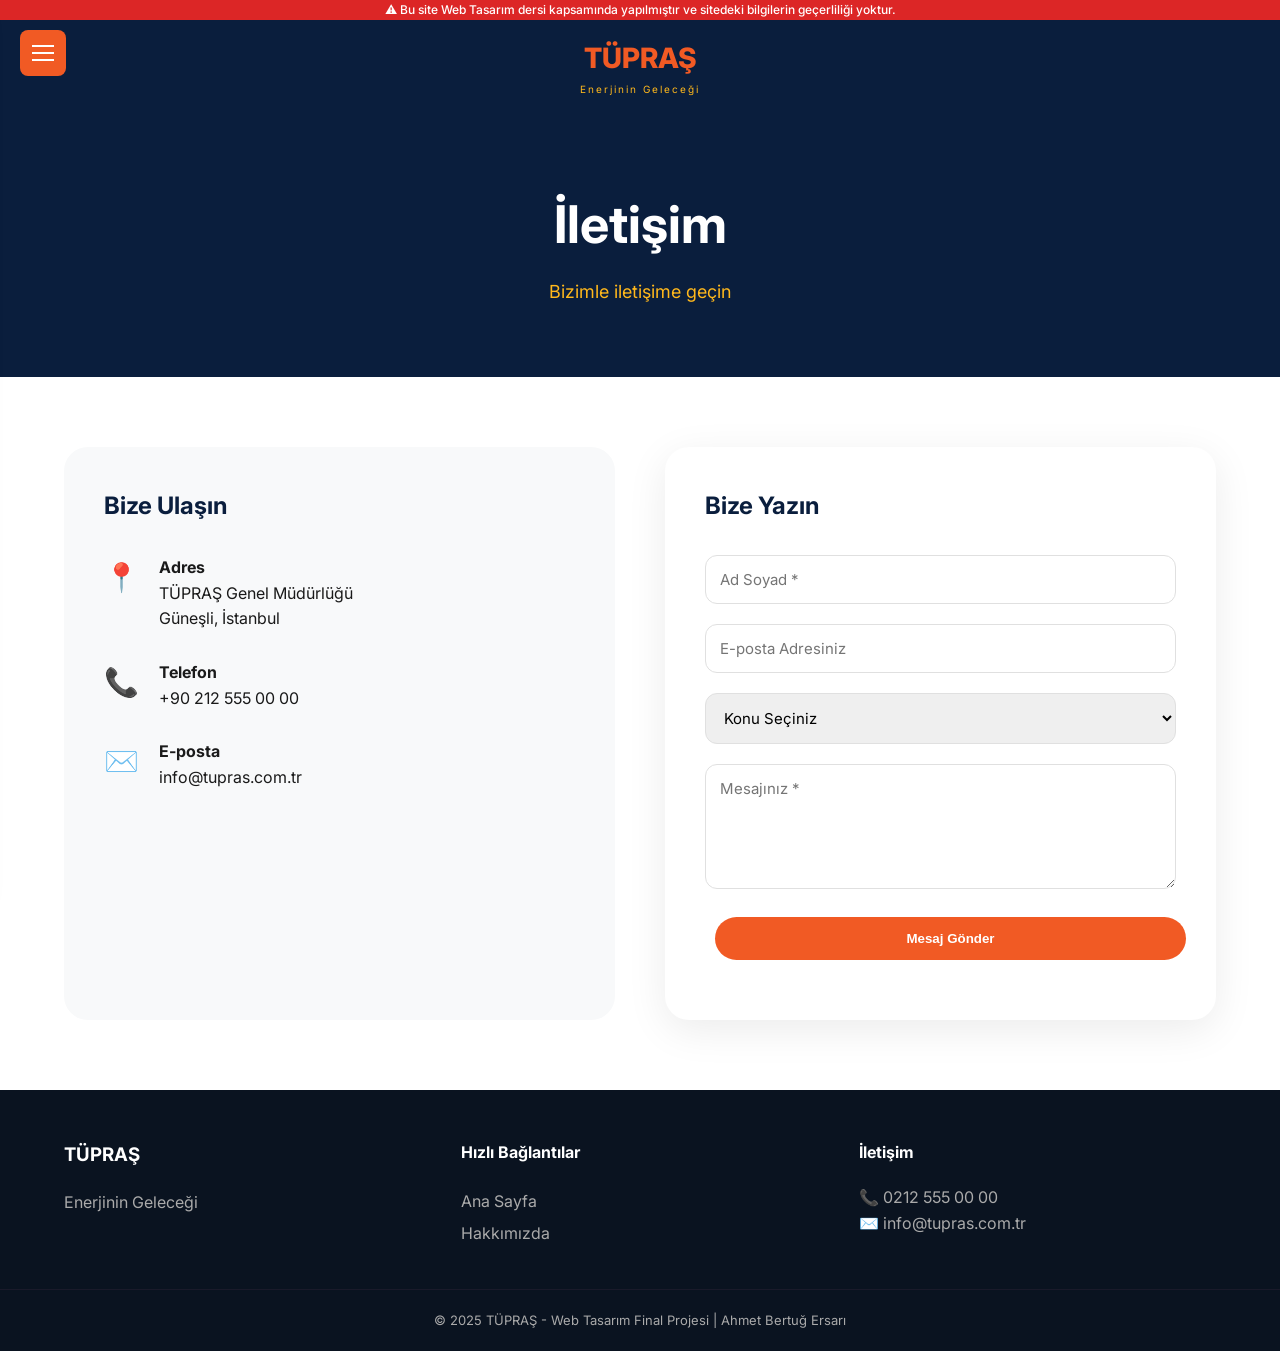
<file: iletisim.html>
<!DOCTYPE html>
<html lang="tr">
<head>
    <meta charset="UTF-8">
    <meta name="viewport" content="width=device-width, initial-scale=1.0">
    <title>TÜPRAŞ | İletişim</title>
    <link rel="stylesheet" href="css/style.css">
    <link href="https://fonts.googleapis.com/css2?family=Inter:wght@300;400;500;600;700;800&display=swap" rel="stylesheet">
</head>
<body>

<div class="top-banner">
    ⚠ Bu site Web Tasarım dersi kapsamında yapılmıştır ve sitedeki bilgilerin geçerliliği yoktur.
</div>

<div class="sidebar-overlay" id="sidebarOverlay"></div>
<div class="sidebar" id="sidebar">
    <div class="sidebar-header">
        <div class="sidebar-logo">TÜPRAŞ</div>
        <div class="sidebar-close" id="sidebarClose">✕</div>
    </div>
    <ul class="sidebar-menu">
        <li><a href="index.html">🏠 Ana Sayfa</a></li>
        <li><a href="hakkimizda.html">📖 Hakkımızda</a></li>
        <li><a href="hizmetlerimiz.html">⚙️ Hizmetlerimiz</a></li>
        <li><a href="surdurulebilirlik.html">🌱 Sürdürülebilirlik</a></li>
        <li><a href="iletisim.html" class="active">📞 İletişim</a></li>
    </ul>
    <div class="sidebar-footer"><p>© 2025 TÜPRAŞ</p><p>Web Tasarım Projesi</p></div>
</div>

<div class="main-content">
    <div class="menu-toggle" id="menuToggle"><span></span><span></span><span></span></div>

    <nav class="top-nav">
        <div class="container nav-wrapper">
            <div class="logo-area"><div class="logo">TÜPRAŞ</div><div class="logo-sub">Enerjinin Geleceği</div></div>
        </div>
    </nav>

    <section class="page-header"><div class="container"><h1>İletişim</h1><p>Bizimle iletişime geçin</p></div></section>

    <section class="contact-page">
        <div class="container contact-wrapper">
            <div class="contact-info-box">
                <h2>Bize Ulaşın</h2>
                <div class="contact-item"><span class="contact-icon">📍</span><div><strong>Adres</strong><br>TÜPRAŞ Genel Müdürlüğü<br>Güneşli, İstanbul</div></div>
                <div class="contact-item"><span class="contact-icon">📞</span><div><strong>Telefon</strong><br>+90 212 555 00 00</div></div>
                <div class="contact-item"><span class="contact-icon">✉️</span><div><strong>E-posta</strong><br>info@tupras.com.tr</div></div>
            </div>
            <div class="contact-form-box">
                <h2>Bize Yazın</h2>
                <form id="contactForm">
                    <div class="form-row"><input type="text" id="fullname" placeholder="Ad Soyad *" required></div>
                    <div class="form-row"><input type="email" id="email" placeholder="E-posta Adresiniz"></div>
                    <div class="form-row"><select id="subject"><option value="">Konu Seçiniz</option><option value="genel">Genel Bilgi</option><option value="yatirimci">Yatırımcı İlişkileri</option></select></div>
                    <div class="form-row"><textarea id="message" rows="5" placeholder="Mesajınız *" required></textarea></div>
                    <div class="form-row"><button type="submit" class="btn-primary submit-btn">Mesaj Gönder</button></div>
                    <div id="formFeedback" class="form-feedback"></div>
                </form>
            </div>
        </div>
    </section>

    <footer>
        <div class="container footer-grid">
            <div class="footer-col"><h3>TÜPRAŞ</h3><p>Enerjinin Geleceği</p></div>
            <div class="footer-col"><h4>Hızlı Bağlantılar</h4><ul><li><a href="index.html">Ana Sayfa</a></li><li><a href="hakkimizda.html">Hakkımızda</a></li></ul></div>
            <div class="footer-col"><h4>İletişim</h4><p>📞 0212 555 00 00</p><p>✉️ info@tupras.com.tr</p></div>
        </div>
        <div class="footer-bottom"><p>&copy; 2025 TÜPRAŞ - Web Tasarım Final Projesi | Ahmet Bertuğ Ersarı</p></div>
    </footer>
</div>

<script src="js/script.js"></script>
<script>
    const contactForm = document.getElementById('contactForm');
    const formFeedback = document.getElementById('formFeedback');
    if(contactForm){
        contactForm.addEventListener('submit', function(e){
            e.preventDefault();
            const fullname = document.getElementById('fullname').value.trim();
            const message = document.getElementById('message').value.trim();
            if(fullname === "" || message === ""){
                formFeedback.innerHTML = "❌ Lütfen ad soyad ve mesaj alanını doldurunuz.";
                formFeedback.style.color = "#e74c3c";
            } else {
                formFeedback.innerHTML = "✅ Mesajınız başarıyla alındı. (Demo)";
                formFeedback.style.color = "#27ae60";
                contactForm.reset();
            }
        });
    }
</script>
</body>
</html>
</file>
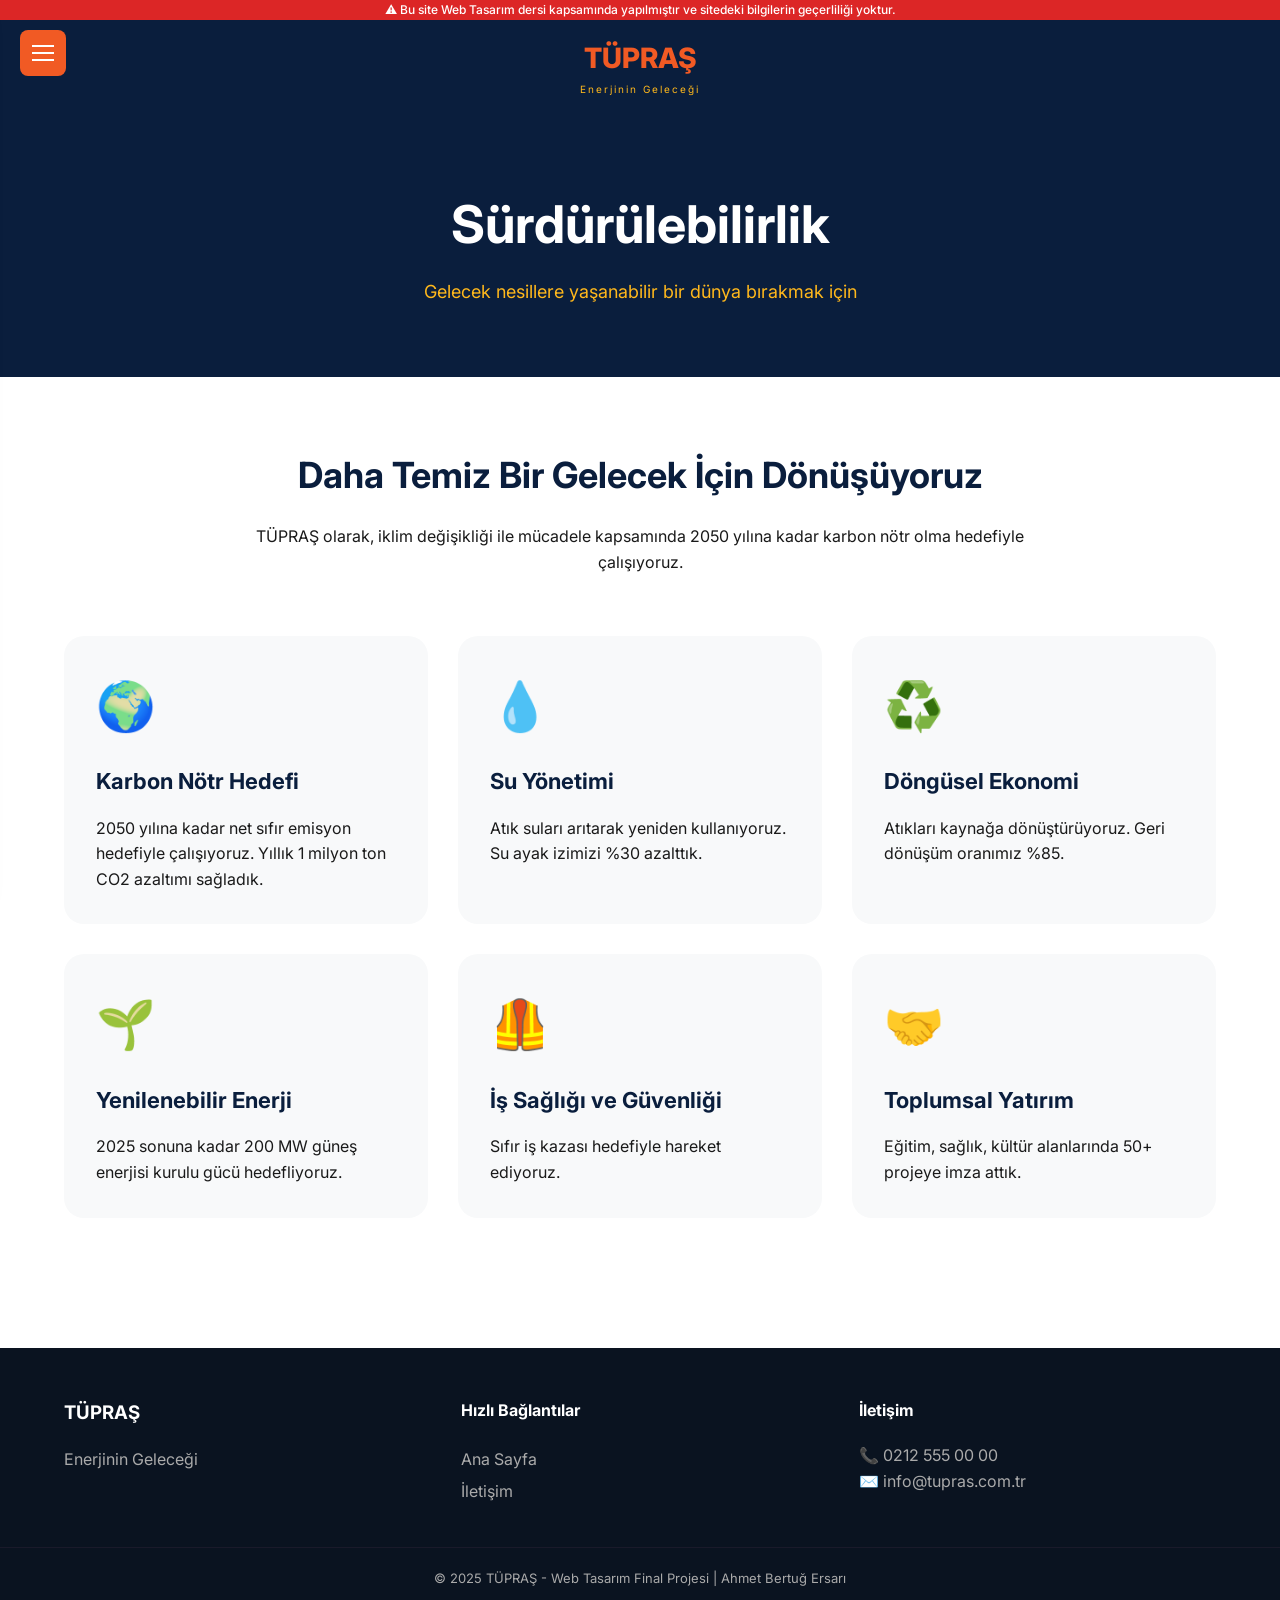
<file: surdurulebilirlik.html>
<!DOCTYPE html>
<html lang="tr">
<head>
    <meta charset="UTF-8">
    <meta name="viewport" content="width=device-width, initial-scale=1.0">
    <title>TÜPRAŞ | Sürdürülebilirlik</title>
    <link rel="stylesheet" href="css/style.css">
    <link href="https://fonts.googleapis.com/css2?family=Inter:wght@300;400;500;600;700;800&display=swap" rel="stylesheet">
</head>
<body>

<div class="top-banner">
    ⚠ Bu site Web Tasarım dersi kapsamında yapılmıştır ve sitedeki bilgilerin geçerliliği yoktur.
</div>

<div class="sidebar-overlay" id="sidebarOverlay"></div>
<div class="sidebar" id="sidebar">
    <div class="sidebar-header">
        <div class="sidebar-logo">TÜPRAŞ</div>
        <div class="sidebar-close" id="sidebarClose">✕</div>
    </div>
    <ul class="sidebar-menu">
        <li><a href="index.html">🏠 Ana Sayfa</a></li>
        <li><a href="hakkimizda.html">📖 Hakkımızda</a></li>
        <li><a href="hizmetlerimiz.html">⚙️ Hizmetlerimiz</a></li>
        <li><a href="surdurulebilirlik.html" class="active">🌱 Sürdürülebilirlik</a></li>
        <li><a href="iletisim.html">📞 İletişim</a></li>
    </ul>
    <div class="sidebar-footer"><p>© 2025 TÜPRAŞ</p><p>Web Tasarım Projesi</p></div>
</div>

<div class="main-content">
    <div class="menu-toggle" id="menuToggle"><span></span><span></span><span></span></div>

    <nav class="top-nav">
        <div class="container nav-wrapper">
            <div class="logo-area"><div class="logo">TÜPRAŞ</div><div class="logo-sub">Enerjinin Geleceği</div></div>
        </div>
    </nav>

    <section class="page-header"><div class="container"><h1>Sürdürülebilirlik</h1><p>Gelecek nesillere yaşanabilir bir dünya bırakmak için</p></div></section>

    <section class="sustainability-detail">
        <div class="container">
            <div class="sustainability-intro"><h2>Daha Temiz Bir Gelecek İçin Dönüşüyoruz</h2><p>TÜPRAŞ olarak, iklim değişikliği ile mücadele kapsamında 2050 yılına kadar karbon nötr olma hedefiyle çalışıyoruz.</p></div>
            <div class="sustainability-grid">
                <div class="sus-card"><div class="sus-icon">🌍</div><h3>Karbon Nötr Hedefi</h3><p>2050 yılına kadar net sıfır emisyon hedefiyle çalışıyoruz. Yıllık 1 milyon ton CO2 azaltımı sağladık.</p></div>
                <div class="sus-card"><div class="sus-icon">💧</div><h3>Su Yönetimi</h3><p>Atık suları arıtarak yeniden kullanıyoruz. Su ayak izimizi %30 azalttık.</p></div>
                <div class="sus-card"><div class="sus-icon">♻️</div><h3>Döngüsel Ekonomi</h3><p>Atıkları kaynağa dönüştürüyoruz. Geri dönüşüm oranımız %85.</p></div>
                <div class="sus-card"><div class="sus-icon">🌱</div><h3>Yenilenebilir Enerji</h3><p>2025 sonuna kadar 200 MW güneş enerjisi kurulu gücü hedefliyoruz.</p></div>
                <div class="sus-card"><div class="sus-icon">🦺</div><h3>İş Sağlığı ve Güvenliği</h3><p>Sıfır iş kazası hedefiyle hareket ediyoruz.</p></div>
                <div class="sus-card"><div class="sus-icon">🤝</div><h3>Toplumsal Yatırım</h3><p>Eğitim, sağlık, kültür alanlarında 50+ projeye imza attık.</p></div>
            </div>
        </div>
    </section>

    <footer>
        <div class="container footer-grid">
            <div class="footer-col"><h3>TÜPRAŞ</h3><p>Enerjinin Geleceği</p></div>
            <div class="footer-col"><h4>Hızlı Bağlantılar</h4><ul><li><a href="index.html">Ana Sayfa</a></li><li><a href="iletisim.html">İletişim</a></li></ul></div>
            <div class="footer-col"><h4>İletişim</h4><p>📞 0212 555 00 00</p><p>✉️ info@tupras.com.tr</p></div>
        </div>
        <div class="footer-bottom"><p>&copy; 2025 TÜPRAŞ - Web Tasarım Final Projesi | Ahmet Bertuğ Ersarı</p></div>
    </footer>
</div>

<script src="js/script.js"></script>
</body>
</html>
</file>
<file: css/style.css>
* {
    margin: 0;
    padding: 0;
    box-sizing: border-box;
}

body {
    font-family: 'Inter', sans-serif;
    line-height: 1.6;
    color: #1a1a1a;
    background: #fff;
    overflow-x: hidden;
}

:root {
    --tupras-dark: #0A1E3D;
    --tupras-orange: #F15A24;
    --tupras-gold: #FFB81C;
    --tupras-gray: #F8F9FA;
}

/* ===== ZORUNLU KIRMIZI UYARI (20px sabit) ===== */
.top-banner {
    background-color: #dc2626;
    color: white;
    text-align: center;
    font-size: 12px;
    height: 20px;
    line-height: 20px;
    position: fixed;
    top: 0;
    width: 100%;
    z-index: 1002;
    font-weight: 500;
}

/* ===== SIDEBAR MENU (SOL TARAF AÇILIR/KAPANIR) ===== */
.sidebar {
    position: fixed;
    top: 20px;
    left: -300px;
    width: 280px;
    height: calc(100% - 20px);
    background: var(--tupras-dark);
    z-index: 1001;
    transition: left 0.3s ease;
    box-shadow: 2px 0 20px rgba(0,0,0,0.2);
    display: flex;
    flex-direction: column;
}

.sidebar.active {
    left: 0;
}

.sidebar-overlay {
    position: fixed;
    top: 20px;
    left: 0;
    width: 100%;
    height: calc(100% - 20px);
    background: rgba(0,0,0,0.5);
    z-index: 1000;
    display: none;
}

.sidebar-overlay.active {
    display: block;
}

.sidebar-header {
    padding: 24px 20px;
    border-bottom: 1px solid rgba(255,255,255,0.1);
    display: flex;
    justify-content: space-between;
    align-items: center;
}

.sidebar-logo {
    font-size: 24px;
    font-weight: 800;
    color: var(--tupras-orange);
}

.sidebar-close {
    font-size: 24px;
    color: white;
    cursor: pointer;
    transition: 0.3s;
}

.sidebar-close:hover {
    color: var(--tupras-orange);
}

.sidebar-menu {
    list-style: none;
    padding: 20px 0;
    flex: 1;
}

.sidebar-menu li a {
    display: block;
    padding: 14px 24px;
    color: white;
    text-decoration: none;
    font-weight: 500;
    transition: 0.3s;
    font-size: 16px;
}

.sidebar-menu li a:hover,
.sidebar-menu li a.active {
    background: var(--tupras-orange);
    color: white;
    padding-left: 32px;
}

.sidebar-footer {
    padding: 20px;
    border-top: 1px solid rgba(255,255,255,0.1);
    font-size: 12px;
    color: #aaa;
    text-align: center;
}

/* ===== MENU TOGGLE BUTTON (ÜÇ ÇİZGİ) ===== */
.menu-toggle {
    position: fixed;
    top: 30px;
    left: 20px;
    z-index: 1003;
    cursor: pointer;
    background: var(--tupras-orange);
    padding: 10px 12px;
    border-radius: 8px;
    transition: 0.3s;
}

.menu-toggle:hover {
    background: #d44515;
}

.menu-toggle span {
    display: block;
    width: 22px;
    height: 2px;
    background: white;
    margin: 5px 0;
    transition: 0.3s;
}

/* ===== ANA İÇERİK ===== */
.main-content {
    margin-top: 20px;
    transition: margin-left 0.3s ease;
}

/* ===== TOP NAV ===== */
.top-nav {
    background: var(--tupras-dark);
    padding: 16px 0;
    box-shadow: 0 4px 20px rgba(0,0,0,0.1);
}

.container {
    width: 90%;
    max-width: 1280px;
    margin: 0 auto;
}

.nav-wrapper {
    display: flex;
    justify-content: center;
    align-items: center;
}

.logo-area {
    text-align: center;
}

.logo {
    font-size: 28px;
    font-weight: 800;
    color: var(--tupras-orange);
}

.logo-sub {
    font-size: 10px;
    color: var(--tupras-gold);
    letter-spacing: 2px;
}

/* ===== HERO ===== */
.hero {
    height: 85vh;
    position: relative;
    display: flex;
    align-items: center;
    text-align: center;
    background: linear-gradient(135deg, #0A1E3D 0%, #1a3a5c 100%);
}

.hero-bg {
    position: absolute;
    top: 0;
    left: 0;
    width: 100%;
    height: 100%;
    background-image: url('https://picsum.photos/id/104/1920/1080');
    background-size: cover;
    background-position: center;
    opacity: 0.3;
}

.hero-content {
    position: relative;
    z-index: 2;
    color: white;
    width: 100%;
}

.hero-tag {
    display: inline-block;
    background: var(--tupras-orange);
    padding: 6px 18px;
    border-radius: 30px;
    font-size: 14px;
    margin-bottom: 24px;
}

.hero-content h1 {
    font-size: 64px;
    font-weight: 800;
    line-height: 1.2;
    margin-bottom: 20px;
}

.hero-content p {
    font-size: 18px;
    max-width: 700px;
    margin: 0 auto 32px;
}

.btn-primary {
    background: var(--tupras-orange);
    color: white;
    padding: 14px 36px;
    text-decoration: none;
    border-radius: 40px;
    font-weight: 600;
    display: inline-block;
    margin: 0 10px;
    transition: 0.3s;
    border: none;
    cursor: pointer;
}

.btn-primary:hover {
    background: #d44515;
    transform: translateY(-2px);
}

.btn-outline {
    background: transparent;
    border: 2px solid white;
    color: white;
    padding: 12px 34px;
    text-decoration: none;
    border-radius: 40px;
    font-weight: 600;
    display: inline-block;
    margin: 0 10px;
    transition: 0.3s;
}

.btn-outline:hover {
    background: white;
    color: var(--tupras-dark);
}

.btn-light {
    background: white;
    color: var(--tupras-dark);
    padding: 12px 32px;
    border-radius: 40px;
    text-decoration: none;
    font-weight: 600;
    display: inline-block;
    transition: 0.3s;
}

.btn-light:hover {
    background: var(--tupras-orange);
    color: white;
}

/* ===== STATS ===== */
.stats {
    padding: 70px 0;
    background: var(--tupras-gray);
}

.section-title {
    text-align: center;
    font-size: 36px;
    margin-bottom: 48px;
    color: var(--tupras-dark);
}

.section-title span {
    color: var(--tupras-orange);
}

.stats-grid {
    display: flex;
    justify-content: space-between;
    flex-wrap: wrap;
    gap: 30px;
    text-align: center;
}

.stat-card {
    flex: 1;
    min-width: 180px;
}

.stat-number {
    font-size: 52px;
    font-weight: 800;
    color: var(--tupras-orange);
}

.stat-unit {
    font-weight: 600;
    color: var(--tupras-dark);
}

.stat-desc {
    font-size: 14px;
    color: #666;
}

/* ===== ABOUT SECTION ===== */
.about-section {
    padding: 80px 0;
}

.about-wrapper {
    display: grid;
    grid-template-columns: 1fr 1fr;
    gap: 60px;
    align-items: center;
}

.about-text h2 {
    font-size: 38px;
    color: var(--tupras-dark);
    margin-bottom: 24px;
}

.about-text p {
    margin-bottom: 20px;
    color: #444;
}

.section-badge {
    color: var(--tupras-orange);
    font-size: 14px;
    font-weight: 600;
    letter-spacing: 2px;
    display: block;
    margin-bottom: 12px;
}

.link-more {
    color: var(--tupras-orange);
    text-decoration: none;
    font-weight: 600;
}

.about-image img {
    width: 100%;
    border-radius: 24px;
    box-shadow: 0 20px 40px rgba(0,0,0,0.1);
}

/* ===== SERVICES ===== */
.services-section {
    padding: 80px 0;
    background: var(--tupras-gray);
}

.section-header {
    text-align: center;
    margin-bottom: 60px;
}

.section-header h2 {
    font-size: 36px;
    color: var(--tupras-dark);
}

.services-grid {
    display: grid;
    grid-template-columns: repeat(auto-fit, minmax(260px, 1fr));
    gap: 30px;
}

.service-item {
    background: white;
    padding: 40px 28px;
    border-radius: 20px;
    text-align: center;
    transition: 0.3s;
    box-shadow: 0 5px 20px rgba(0,0,0,0.05);
}

.service-item:hover {
    transform: translateY(-8px);
    box-shadow: 0 20px 40px rgba(0,0,0,0.1);
}

.service-icon {
    font-size: 52px;
    margin-bottom: 20px;
}

.service-item h3 {
    color: var(--tupras-dark);
    margin-bottom: 16px;
}

/* ===== SUSTAINABILITY BANNER ===== */
.sustainability-banner {
    background: linear-gradient(135deg, var(--tupras-dark), #1a3a5c);
    color: white;
    padding: 80px 0;
    text-align: center;
}

.sus-content h2 {
    font-size: 36px;
    margin-bottom: 20px;
}

.sus-content p {
    max-width: 700px;
    margin: 0 auto 30px;
}

/* ===== FOOTER ===== */
footer {
    background: #0a1320;
    color: #aaa;
    padding-top: 50px;
}

.footer-grid {
    display: grid;
    grid-template-columns: repeat(auto-fit, minmax(220px, 1fr));
    gap: 40px;
    padding-bottom: 40px;
}

.footer-col h3, .footer-col h4 {
    color: white;
    margin-bottom: 20px;
}

.footer-col ul {
    list-style: none;
}

.footer-col ul li a {
    color: #aaa;
    text-decoration: none;
    line-height: 2;
}

.footer-col ul li a:hover {
    color: var(--tupras-orange);
}

.footer-bottom {
    text-align: center;
    padding: 20px 0;
    border-top: 1px solid #1a1a2a;
    font-size: 13px;
}

/* ===== PAGE HEADER ===== */
.page-header {
    background: var(--tupras-dark);
    color: white;
    padding: 70px 0;
    text-align: center;
}

.page-header h1 {
    font-size: 52px;
    margin-bottom: 12px;
}

.page-header p {
    color: var(--tupras-gold);
    font-size: 18px;
}

/* ===== ABOUT DETAIL ===== */
.about-detail {
    padding: 80px 0;
}

.about-detail-grid {
    display: grid;
    grid-template-columns: 1fr 1fr;
    gap: 50px;
}

.about-text-full h2 {
    color: var(--tupras-dark);
    margin: 30px 0 16px;
    font-size: 28px;
}

.about-text-full h2:first-of-type {
    margin-top: 0;
}

.values-list {
    list-style: none;
    margin-top: 16px;
}

.values-list li {
    margin: 12px 0;
    font-weight: 500;
}

.about-images-full img {
    width: 100%;
    margin-bottom: 20px;
    border-radius: 16px;
}

/* ===== SERVICES DETAIL ===== */
.services-detail {
    padding: 70px 0;
}

.service-block {
    display: grid;
    grid-template-columns: 1fr 1fr;
    gap: 50px;
    align-items: center;
    margin-bottom: 70px;
}

.service-block.reverse {
    direction: rtl;
}

.service-block.reverse .service-block-text {
    direction: ltr;
}

.service-block-image img {
    width: 100%;
    border-radius: 24px;
    box-shadow: 0 10px 30px rgba(0,0,0,0.1);
}

.service-block-text h2 {
    color: var(--tupras-dark);
    font-size: 32px;
    margin-bottom: 20px;
}

.service-block-text p {
    margin-bottom: 20px;
    color: #444;
}

.service-block-text ul {
    margin-top: 16px;
    list-style: none;
}

.service-block-text ul li {
    margin: 8px 0;
    padding-left: 20px;
    position: relative;
}

.service-block-text ul li::before {
    content: "⛽";
    position: absolute;
    left: 0;
    color: var(--tupras-orange);
}

/* ===== SUSTAINABILITY DETAIL ===== */
.sustainability-detail {
    padding: 70px 0;
}

.sustainability-intro {
    text-align: center;
    max-width: 800px;
    margin: 0 auto 60px;
}

.sustainability-intro h2 {
    font-size: 36px;
    color: var(--tupras-dark);
    margin-bottom: 20px;
}

.sustainability-grid {
    display: grid;
    grid-template-columns: repeat(auto-fit, minmax(350px, 1fr));
    gap: 30px;
    margin-bottom: 60px;
}

.sus-card {
    background: var(--tupras-gray);
    padding: 32px;
    border-radius: 20px;
    transition: 0.3s;
}

.sus-card:hover {
    transform: translateY(-5px);
    box-shadow: 0 10px 30px rgba(0,0,0,0.1);
}

.sus-icon {
    font-size: 48px;
    margin-bottom: 20px;
}

.sus-card h3 {
    color: var(--tupras-dark);
    margin-bottom: 16px;
    font-size: 22px;
}

/* ===== CONTACT ===== */
.contact-page {
    padding: 70px 0;
}

.contact-wrapper {
    display: grid;
    grid-template-columns: 1fr 1fr;
    gap: 50px;
}

.contact-info-box {
    background: var(--tupras-gray);
    padding: 40px;
    border-radius: 24px;
}

.contact-info-box h2 {
    color: var(--tupras-dark);
    margin-bottom: 30px;
}

.contact-item {
    display: flex;
    gap: 20px;
    margin-bottom: 28px;
}

.contact-icon {
    font-size: 28px;
}

.contact-form-box {
    background: white;
    padding: 40px;
    border-radius: 24px;
    box-shadow: 0 10px 40px rgba(0,0,0,0.08);
}

.contact-form-box h2 {
    color: var(--tupras-dark);
    margin-bottom: 30px;
}

.form-row {
    margin-bottom: 20px;
}

.form-row input, .form-row select, .form-row textarea {
    width: 100%;
    padding: 14px;
    border: 1px solid #e0e0e0;
    border-radius: 12px;
    font-family: inherit;
    font-size: 15px;
}

.form-row input:focus, .form-row select:focus, .form-row textarea:focus {
    outline: none;
    border-color: var(--tupras-orange);
}

.submit-btn {
    width: 100%;
    border: none;
}

.form-feedback {
    margin-top: 16px;
    text-align: center;
    font-weight: 500;
}

/* ===== RESPONSIVE ===== */
@media (max-width: 992px) {
    .hero-content h1 {
        font-size: 48px;
    }
    .about-wrapper, .about-detail-grid, .contact-wrapper, .service-block {
        grid-template-columns: 1fr;
    }
    .service-block.reverse {
        direction: ltr;
    }
}

@media (max-width: 768px) {
    .hero-content h1 {
        font-size: 36px;
    }
    .hero-content p {
        font-size: 16px;
    }
    .hero-buttons .btn-primary, .hero-buttons .btn-outline {
        display: block;
        margin: 10px auto;
        width: 80%;
    }
    .stats-grid {
        flex-direction: column;
        align-items: center;
    }
    .section-title {
        font-size: 28px;
    }
    .page-header h1 {
        font-size: 36px;
    }
    .menu-toggle {
        top: 25px;
        left: 15px;
        padding: 8px 10px;
    }
    .sidebar {
        width: 260px;
    }
}
</file>
